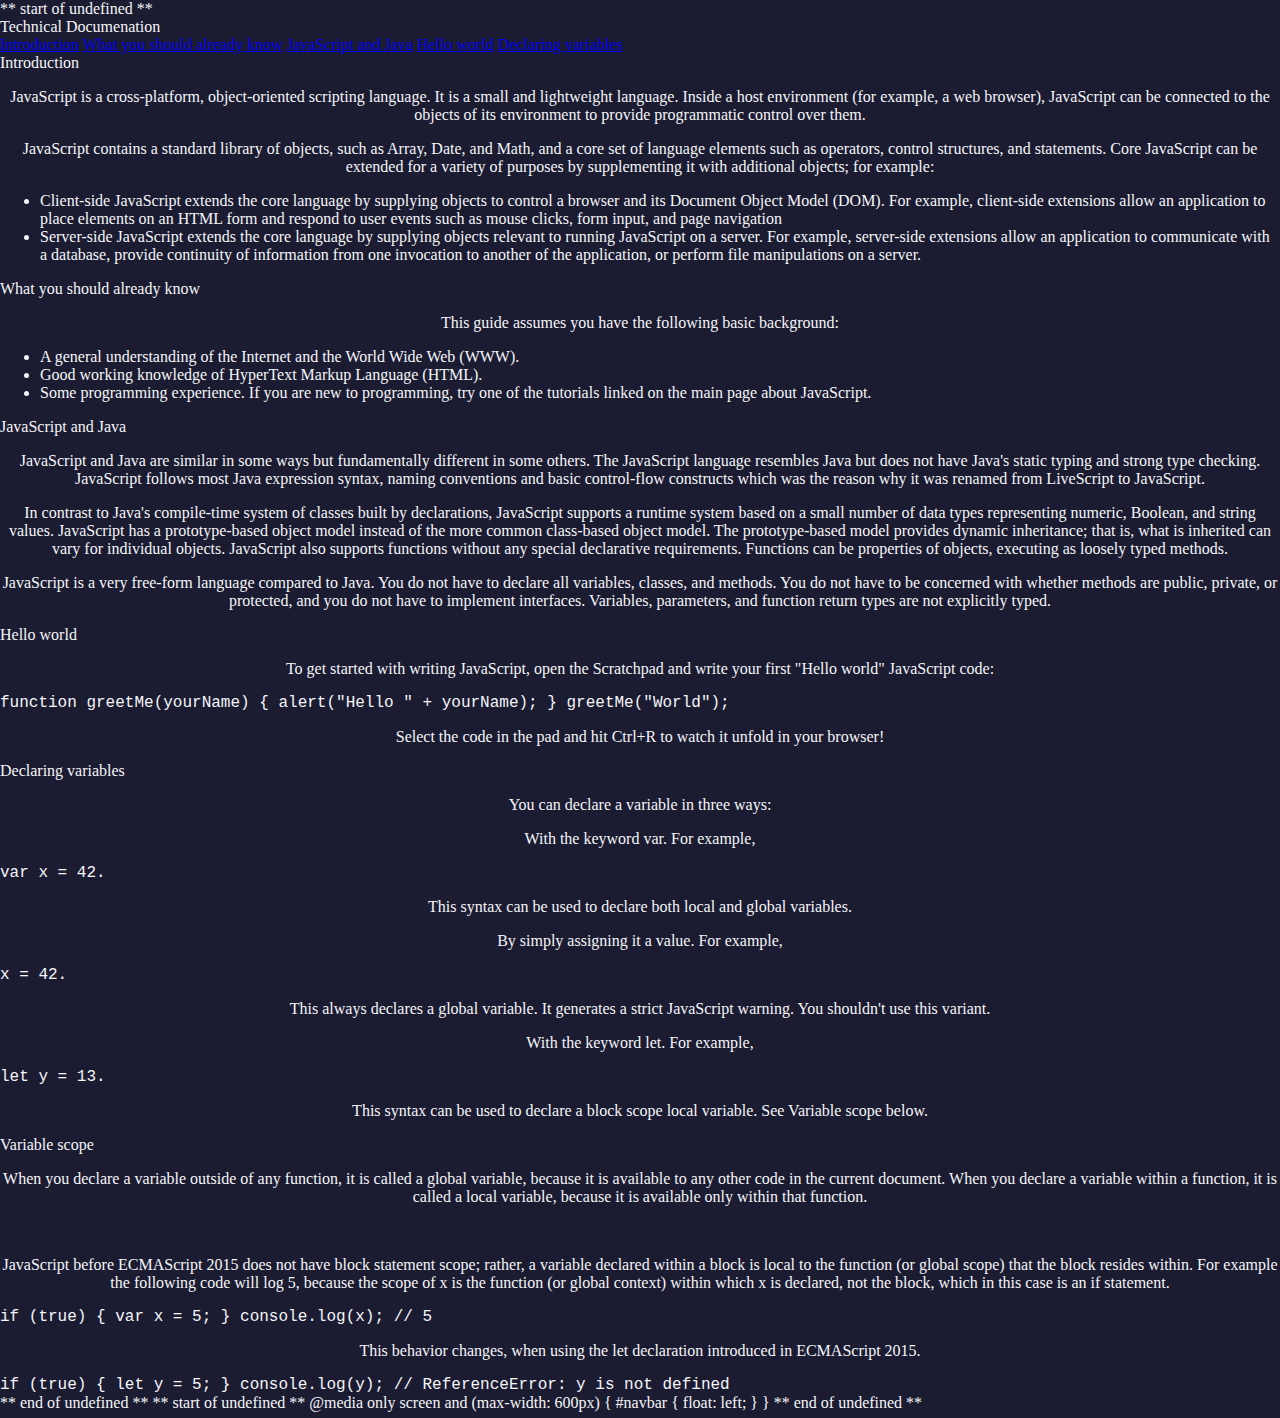
<file: build-a-technical-documentation-page.html>
** start of undefined **

<!DOCTYPE html>
<html lang="en">
  <head>
    <link rel="stylesheet" href="styles.css">
    <meta name="viewport" content="width=device-width, initial-scale=1.0" />
  </head>
  <body>
    <nav id="navbar">
      <header>Technical Documenation</header>
      <a class="nav-link" href="#Introduction">Introduction</a>
      <a class="nav-link" href="#What_you_should_already_know">What you should already know</a>
      <a class="nav-link" href="#JavaScript_and_Java">JavaScript and Java</a>
      <a class="nav-link" href="#Hello_world">Hello world</a>
      <a class="nav-link" href="#Declaring_variables">Declaring variables</a>
    </nav>
    <main id="main-doc">
      <section class="main-section" id="Introduction">
        <header>Introduction</header>
        <p>JavaScript is a cross-platform, object-oriented scripting language. It is a small and lightweight language. Inside a host environment (for example, a web browser), JavaScript can be connected to the objects of its environment to provide programmatic control over them.</p>

        <p>JavaScript contains a standard library of objects, such as Array, Date, and Math, and a core set of language elements such as operators, control structures, and statements. Core JavaScript can be extended for a variety of purposes by supplementing it with additional objects; for example:</p>

        <ul>
          <li>Client-side JavaScript extends the core language by supplying objects to control a browser and its Document Object Model (DOM). For example, client-side extensions allow an application to place elements on an HTML form and respond to user events such as mouse clicks, form input, and page navigation</li>
          <li>Server-side JavaScript extends the core language by supplying objects relevant to running JavaScript on a server. For example, server-side extensions allow an application to communicate with a database, provide continuity of information from one invocation to another of the application, or perform file manipulations on a server.</li>
        </ul>
      </section>
      <section class="main-section" id="What_you_should_already_know">
        <header>What you should already know</header>
        <p>This guide assumes you have the following basic background:</p>
        <ul>
          <li>A general understanding of the Internet and the World Wide Web (WWW).</li>
          <li>Good working knowledge of HyperText Markup Language (HTML).</li>
          <li>Some programming experience. If you are new to programming, try one of the tutorials linked on the main page about JavaScript.</li>
        </ul>
      </section>
      <section class="main-section" id="JavaScript_and_Java">
        <header>JavaScript and Java</header>
        <p>JavaScript and Java are similar in some ways but fundamentally different in some others. The JavaScript language resembles Java but does not have Java's static typing and strong type checking. JavaScript follows most Java expression syntax, naming conventions and basic control-flow constructs which was the reason why it was renamed from LiveScript to JavaScript.</p>

        <p>In contrast to Java's compile-time system of classes built by declarations, JavaScript supports a runtime system based on a small number of data types representing numeric, Boolean, and string values. JavaScript has a prototype-based object model instead of the more common class-based object model. The prototype-based model provides dynamic inheritance; that is, what is inherited can vary for individual objects. JavaScript also supports functions without any special declarative requirements. Functions can be properties of objects, executing as loosely typed methods.</p>

        <p>JavaScript is a very free-form language compared to Java. You do not have to declare all variables, classes, and methods. You do not have to be concerned with whether methods are public, private, or protected, and you do not have to implement interfaces. Variables, parameters, and function return types are not explicitly typed.</p>
      </section>
      <section class="main-section" id="Hello_world">
        <header>Hello world</header>

        <p>To get started with writing JavaScript, open the Scratchpad and write your first "Hello world" JavaScript code:</p>
        <code>
          function greetMe(yourName) { alert("Hello " + yourName); }
            greetMe("World");
        </code>
        <p>Select the code in the pad and hit Ctrl+R to watch it unfold in your browser!</p>
      </section>
      <section class="main-section" id="Declaring_variables">
        <header>Declaring variables</header>
        <p>You can declare a variable in three ways:</p>

        <p>With the keyword var. For example,</p>
        
        <code>var x = 42.</code>
        <p>This syntax can be used to declare both local and global variables. </p>

        <p>By simply assigning it a value. For example,</p>
        <code>x = 42.</code>
        <p>This always declares a global variable. It generates a strict JavaScript warning. You shouldn't use this variant.</p>

        <p>With the keyword let. For example,</p>
        <code>let y = 13.</code>
        <p> This syntax can be used to declare a block scope local variable. See Variable scope below.</p>
        <header>Variable scope</header>
        <p>When you declare a variable outside of any function, it is called a global variable, because it is available to any other code in the current document. When you declare a variable within a function, it is called a local variable, because it is available only within that function.</p>
        <br>
        <p>JavaScript before ECMAScript 2015 does not have block statement scope; rather, a variable declared within a block is local to the function (or global scope) that the block resides within. For example the following code will log 5, because the scope of x is the function (or global context) within which x is declared, not the block, which in this case is an if statement.</p>
        <code>if (true) { var x = 5; } console.log(x); // 5</code>
        <p>This behavior changes, when using the let declaration introduced in ECMAScript 2015.</p>
        <code>if (true) { let y = 5; } console.log(y); // ReferenceError: y is
            not defined</code>
      </section>
    </main>
  </body>
</html>

** end of undefined **

** start of undefined **

@media only screen and (max-width: 600px) {
  #navbar {
    float: left;
  }
}

** end of undefined **
</file>
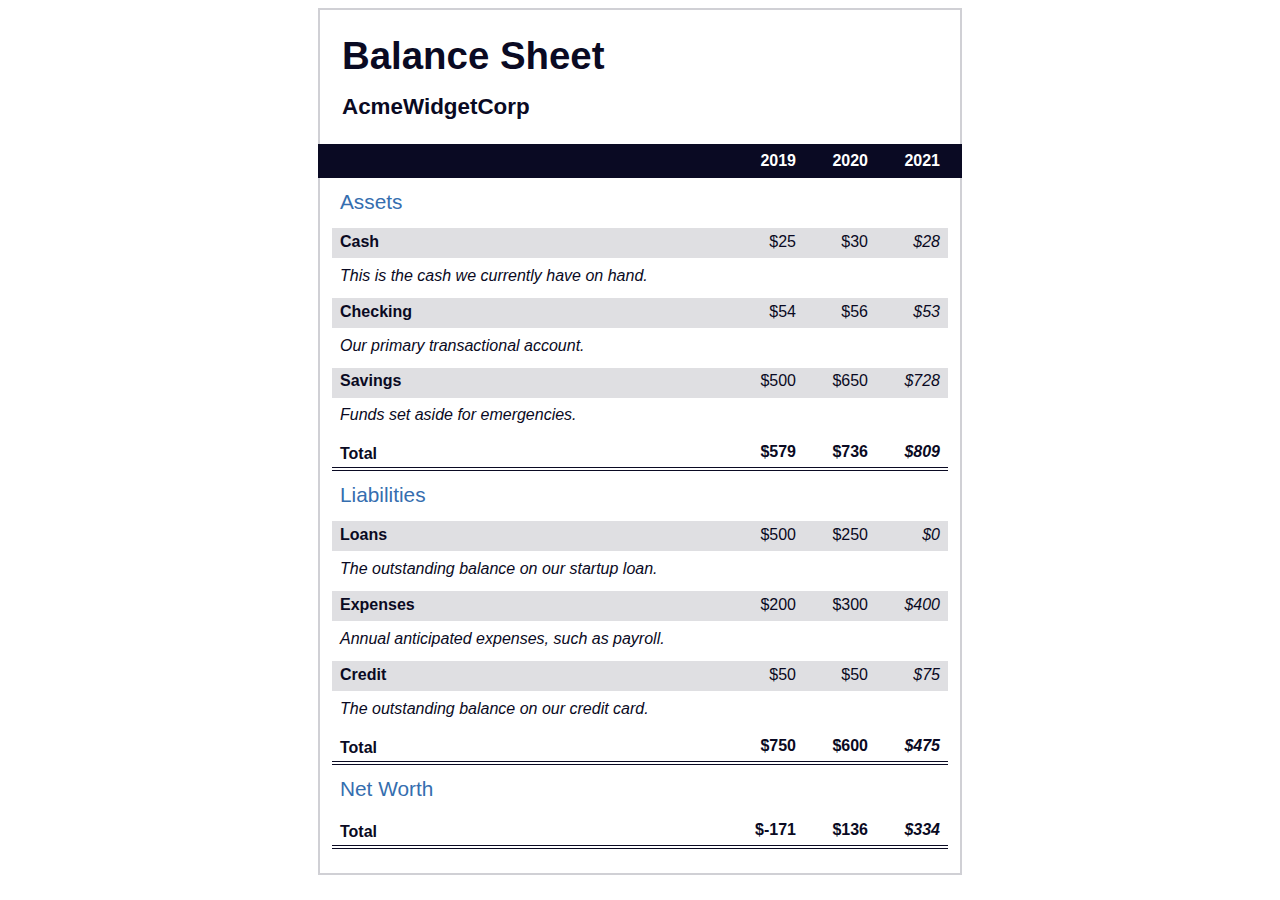
<file: index2.html>
<!DOCTYPE html>
<html lang="en">
  <head>
    <meta charset="UTF-8">
    <meta name="viewport" content="width=device-width, initial-scale=1.0">
    <title>Balance Sheet</title>
    <link rel="stylesheet" href="./styles2.css">
  </head>
  <body>
    <main>
      <section>
        <h1>
          <span class="flex">
            <span>AcmeWidgetCorp</span>
            <span>Balance Sheet</span>
          </span>
        </h1>
        <div id="years" aria-hidden="true">
          <span class="year">2019</span>
          <span class="year">2020</span>
          <span class="year">2021</span>
        </div>
        <div class="table-wrap">
          <table>
            <caption>Assets</caption>
            <thead>
              <tr>
                <td></td>
                <th><span class="sr-only year">2019</span></th>
                <th><span class="sr-only year">2020</span></th>
                <th class="current"><span class="sr-only year">2021</span></th>
              </tr>
            </thead>
            <tbody>
              <tr class="data">
                <th>Cash <span class="description">This is the cash we currently have on hand.</span></th>
                <td>$25</td>
                <td>$30</td>
                <td class="current">$28</td>
              </tr>
              <tr class="data">
                <th>Checking <span class="description">Our primary transactional account.</span></th>
                <td>$54</td>
                <td>$56</td>
                <td class="current">$53</td>
              </tr>
              <tr class="data">
                <th>Savings <span class="description">Funds set aside for emergencies.</span></th>
                <td>$500</td>
                <td>$650</td>
                <td class="current">$728</td>
              </tr>
              <tr class="total">
                <th>Total <span class="sr-only">Assets</span></th>
                <td>$579</td>
                <td>$736</td>
                <td class="current">$809</td>
              </tr>
            </tbody>
          </table>
          <table>
            <caption>Liabilities</caption>
            <thead>
              <tr>
              <td></td>
              <th><span class="sr-only">2019</span></th>
              <th><span class="sr-only">2020</span></th>
              <th><span class="sr-only">2021</span></th>
              </tr>
            </thead>
            <tbody>
              <tr class="data">
                <th>Loans <span class="description">The outstanding balance on our startup loan.</span></th>
                <td>$500</td>
                <td>$250</td>
                <td class="current">$0</td>
              </tr>
              <tr class="data">
                <th>Expenses <span class="description">Annual anticipated expenses, such as payroll.</span></th>
                <td>$200</td>
                <td>$300</td>
                <td class="current">$400</td>
              </tr>
              <tr class="data">
                <th>Credit <span class="description">The outstanding balance on our credit card.</span></th>
                <td>$50</td>
                <td>$50</td>
                <td class="current">$75</td>
              </tr>
              <tr class="total">
                <th>Total <span class="sr-only">Liabilities</span></th>
                <td>$750</td>
                <td>$600</td>
                <td class="current">$475</td>
              </tr>
            </tbody>
          </table>
          <table>
            <caption>Net Worth</caption>
            <thead>
              <tr>
              <td></td>
              <th><span class="sr-only">2019</span></th>
              <th><span class="sr-only">2020</span></th>
              <th><span class="sr-only">2021</span></th>
              </tr>
            </thead>
            <tbody>
              <tr class="total">
                <th>Total <span class="sr-only">Net Worth</span></th>
                <td>$-171</td>
                <td>$136</td>
                <td class="current">$334</td>
              </tr>
            </tbody>
          </table>
        </div>
      </section>
    </main>
  </body>
</html>
</file>
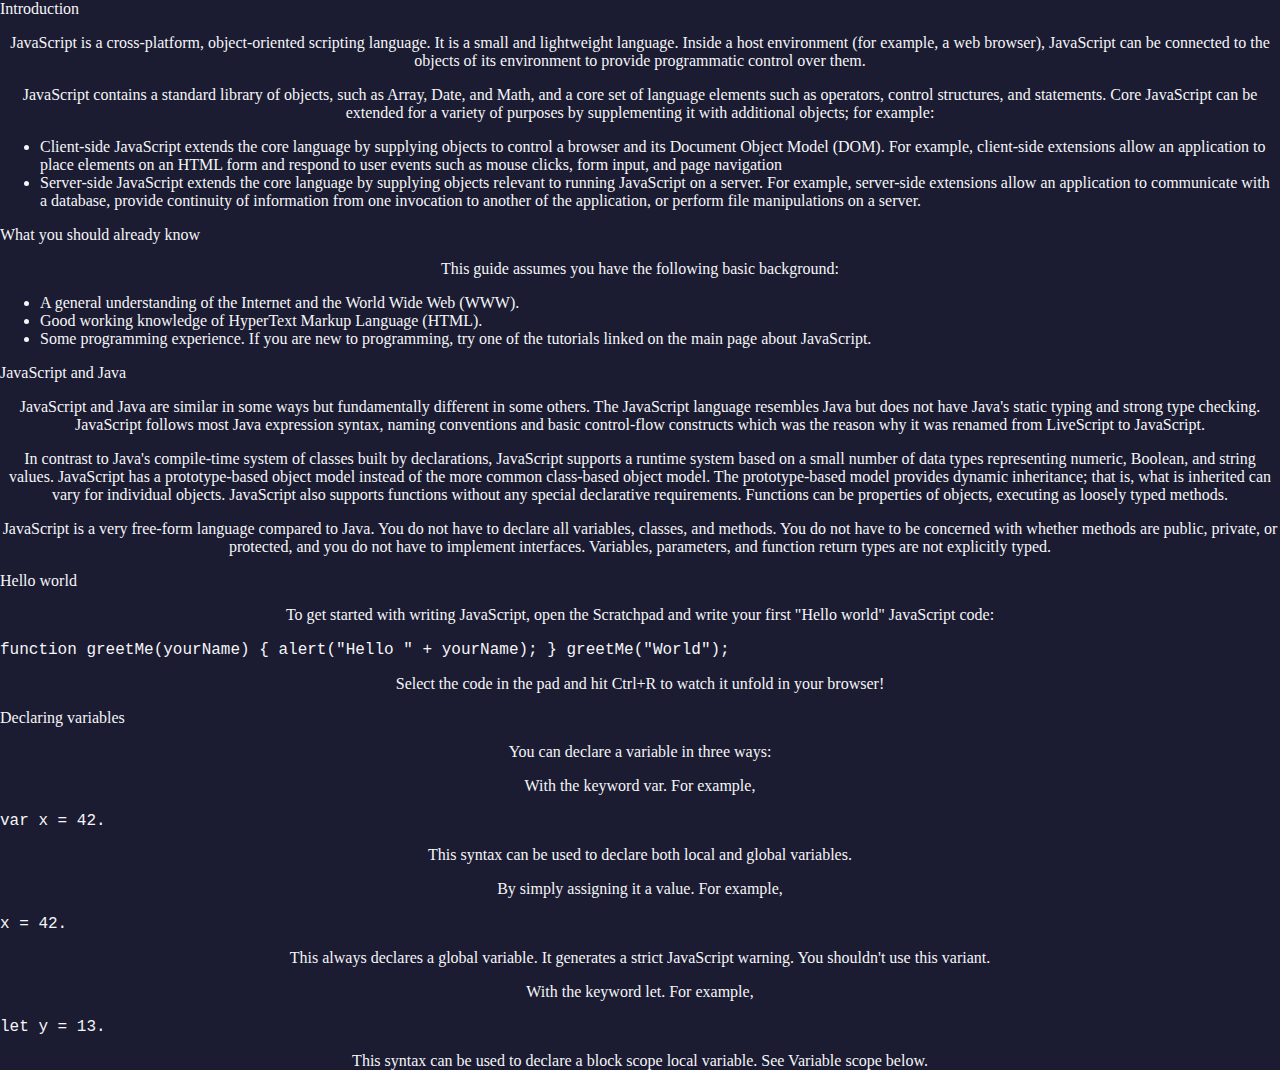
<file: technical-documentation-page.html>
<!DOCTYPE html>
<html lang="en">
  <head>
    <link rel="stylesheet" href="styles.css">
    <meta name="viewport" content="width=device-width, initial-scale=1.0" />
  </head>
  <body>
    <main id="main-doc">
      <section class="main-section" id="Introduction">
        <header>Introduction</header>
        <p>JavaScript is a cross-platform, object-oriented scripting language. It is a small and lightweight language. Inside a host environment (for example, a web browser), JavaScript can be connected to the objects of its environment to provide programmatic control over them.</p>

        <p>JavaScript contains a standard library of objects, such as Array, Date, and Math, and a core set of language elements such as operators, control structures, and statements. Core JavaScript can be extended for a variety of purposes by supplementing it with additional objects; for example:</p>

        <ul>
          <li>Client-side JavaScript extends the core language by supplying objects to control a browser and its Document Object Model (DOM). For example, client-side extensions allow an application to place elements on an HTML form and respond to user events such as mouse clicks, form input, and page navigation</li>
          <li>Server-side JavaScript extends the core language by supplying objects relevant to running JavaScript on a server. For example, server-side extensions allow an application to communicate with a database, provide continuity of information from one invocation to another of the application, or perform file manipulations on a server.</li>
        </ul>
      </section>
      <section class="main-section" id="What_you_should_already_know">
        <header>What you should already know</header>
        <p>This guide assumes you have the following basic background:</p>
        <ul>
          <li>A general understanding of the Internet and the World Wide Web (WWW).</li>
          <li>Good working knowledge of HyperText Markup Language (HTML).</li>
          <li>Some programming experience. If you are new to programming, try one of the tutorials linked on the main page about JavaScript.</li>
        </ul>
      </section>
      <section class="main-section" id="JavaScript_and_Java">
        <header>JavaScript and Java</header>
        <p>JavaScript and Java are similar in some ways but fundamentally different in some others. The JavaScript language resembles Java but does not have Java's static typing and strong type checking. JavaScript follows most Java expression syntax, naming conventions and basic control-flow constructs which was the reason why it was renamed from LiveScript to JavaScript.</p>

        <p>In contrast to Java's compile-time system of classes built by declarations, JavaScript supports a runtime system based on a small number of data types representing numeric, Boolean, and string values. JavaScript has a prototype-based object model instead of the more common class-based object model. The prototype-based model provides dynamic inheritance; that is, what is inherited can vary for individual objects. JavaScript also supports functions without any special declarative requirements. Functions can be properties of objects, executing as loosely typed methods.</p>

        <p>JavaScript is a very free-form language compared to Java. You do not have to declare all variables, classes, and methods. You do not have to be concerned with whether methods are public, private, or protected, and you do not have to implement interfaces. Variables, parameters, and function return types are not explicitly typed.</p>
      </section>
      <section class="main-section" id="Hello_world">
        <header>Hello world</header>

        <p>To get started with writing JavaScript, open the Scratchpad and write your first "Hello world" JavaScript code:</p>
        <code>
          function greetMe(yourName) { alert("Hello " + yourName); }
            greetMe("World");
        </code>
        <p>Select the code in the pad and hit Ctrl+R to watch it unfold in your browser!</p>
      </section>
      <section class="main-section" id="Declaring_variables">
        <header>Declaring variables</header>
        <p>You can declare a variable in three ways:</p>

        <p>With the keyword var. For example,</p>
        
        <code>var x = 42.</code>
        <p>This syntax can be used to declare both local and global variables. </p>

        <p>By simply assigning it a value. For example,</p>
        <code>x = 42.</code>
        <p>This always declares a global variable. It generates a strict JavaScript warning. You shouldn't use this variant.</p>

        <p>With the keyword let. For example,</p>
        <code>let y = 13.</code>
        <p> This syntax can be used to declare a block scope local variable. See Variable scope below.</p>
      </section>
    </main>
  </body>
</html>
</file>
<file: styles.css>
body {
  width: 100%;
  height: 100vh;
  margin: 0;
  background-color: #1b1b32;
  color: #f5f6f7;
  font-family: Tahoma;
  font-size: 16px;
}

h1, p {
  margin: 1em auto;
  text-align: center;
}

form {
  width: 60vw;
  max-width: 500px;
  min-width: 300px;
  margin: 0 auto;
}

fieldset {
  border: none;
  padding: 2rem 0;
  border-bottom: 3px solid #3b3b4f;
}

fieldset:last-of-type {
  border-bottom: none;
}

label {
  display: block;
  margin: 0.5rem 0;
}

input,
textarea,
select {
  margin: 10px 0 0 0;
  width: 100%;
  min-height: 2em;
}

input, textarea {
  background-color: #0a0a23;
  border: 1px solid #0a0a23;
  color: #ffffff;
}

.inline {
  width: unset;
  margin: 0 0.5em 0 0;
  vertical-align: middle;
}
</file>
<file: styles2.css>
span[class~="sr-only"] {
    border: 0 !important;
    clip: rect(1px, 1px, 1px, 1px) !important;
    clip-path: inset(50%) !important;
    -webkit-clip-path: inset(50%) !important;
    height: 1px !important;
    width: 1px !important;
    position: absolute !important;
    overflow: hidden !important;
    white-space: nowrap !important;
    padding: 0 !important;
    margin: -1px !important;
  }
  
  html {
    box-sizing: border-box;
  }
  
  body {
    font-family: sans-serif;
    color: #0a0a23;
  }
  
  h1 {
    max-width: 37.25rem;
    margin: 0 auto;
    padding: 1.5rem 1.25rem;
  }
  
  h1 .flex {
    display: flex;
    flex-direction: column-reverse;
    gap: 1rem;
  }
  
  h1 .flex span:first-of-type {
    font-size: 0.7em;
  }
  
  h1 .flex span:last-of-type {
    font-size: 1.2em;
  }
  
  section {
    max-width: 40rem;
    margin: 0 auto;
    border: 2px solid #d0d0d5;
  }
  
  #years {
    display: flex;
    justify-content: flex-end;
    position: sticky;
    top: 0;
    background: #0a0a23;
    color: #fff;
    z-index: 999;
    padding: 0.5rem calc(1.25rem + 2px) 0.5rem 0;
    margin: 0 -2px;
  }
  
  #years span[class] {
    font-weight: bold;
    width: 4.5rem;
    text-align: right;
  }
  
  .table-wrap {
    padding: 0 0.75rem 1.5rem 0.75rem;
  }
  
  table {
    border-collapse: collapse;
    border: 0;
    width: 100%;
    position: relative;
    margin-top: 3rem;
  }
  
  table caption {
    color: #356eaf;
    font-size: 1.3em;
    font-weight: normal;
    position: absolute;
    top: -2.25rem;
    left: 0.5rem;
  }
  
  tbody td {
    width: 100vw;
    min-width: 4rem;
    max-width: 4rem;
  }
  
  tbody th {
    width: calc(100% - 12rem);
  }
  
  tr[class="total"] {
    border-bottom: 4px double #0a0a23;
    font-weight: bold;
  }
  
  tr[class="total"] th {
    text-align: left;
    padding: 0.5rem 0 0.25rem 0.5rem;
  }
  
  tr.total td {
    text-align: right;
    padding: 0 0.25rem;
  }
  
  tr.total td:nth-of-type(3) {
    padding-right: 0.5rem;
  }
  
  tr.total:hover {
    background-color: #99c9ff;
  }
  
  td.current {
    font-style: italic;
  }
  
  tr.data {
    background-image: linear-gradient(to bottom, #dfdfe2 1.845rem, white 1.845rem);
  }
  
  tr.data th {
    text-align: left;
    padding-top: 0.3rem;
    padding-left: 0.5rem;
  }
  
  tr.data th .description {
    display: block;
    font-weight: normal;
    font-style: italic;
    padding: 1rem 0 0.75rem;
    margin-right: -13.5rem;
  }
  
  tr.data td {
    vertical-align: top;
    padding: 0.3rem 0.25rem 0;
    text-align: right;
  }
  
  tr.data td:last-of-type {
    padding-right: 0.5rem;
  }
</file>
